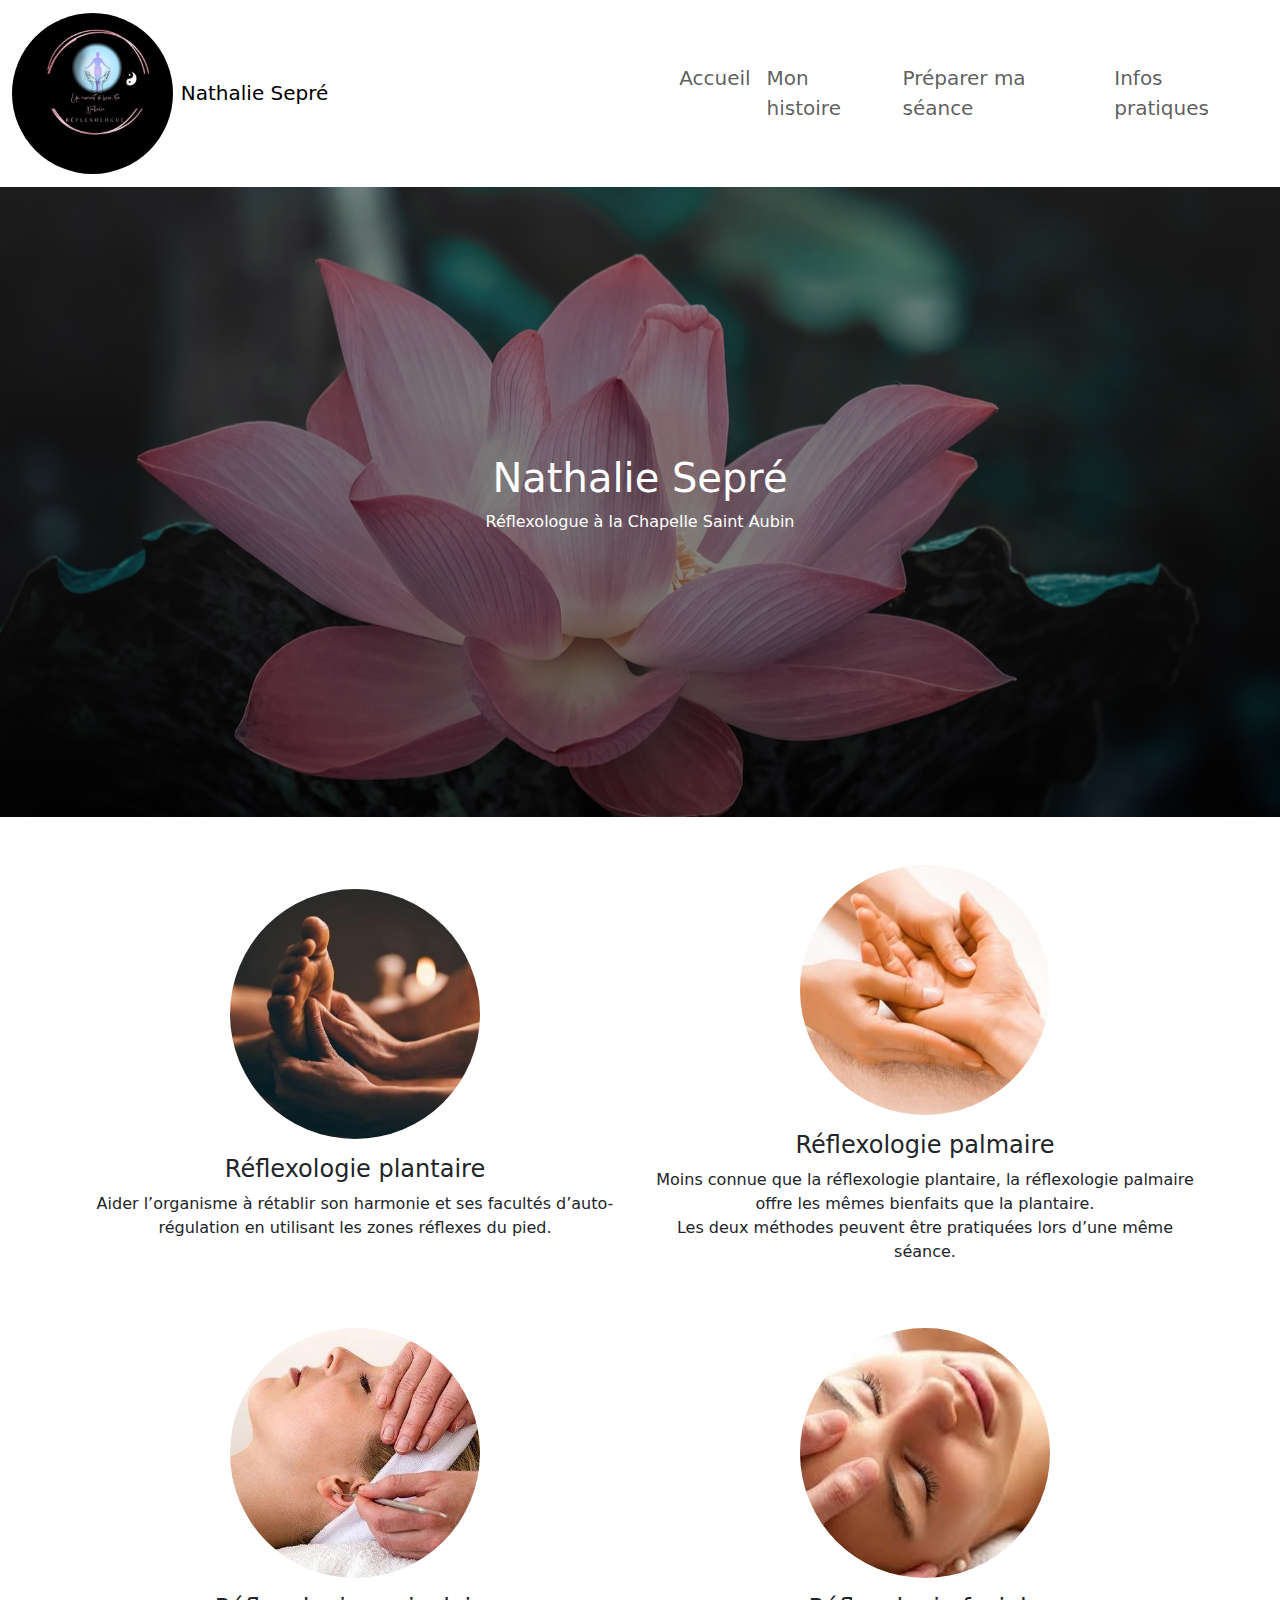
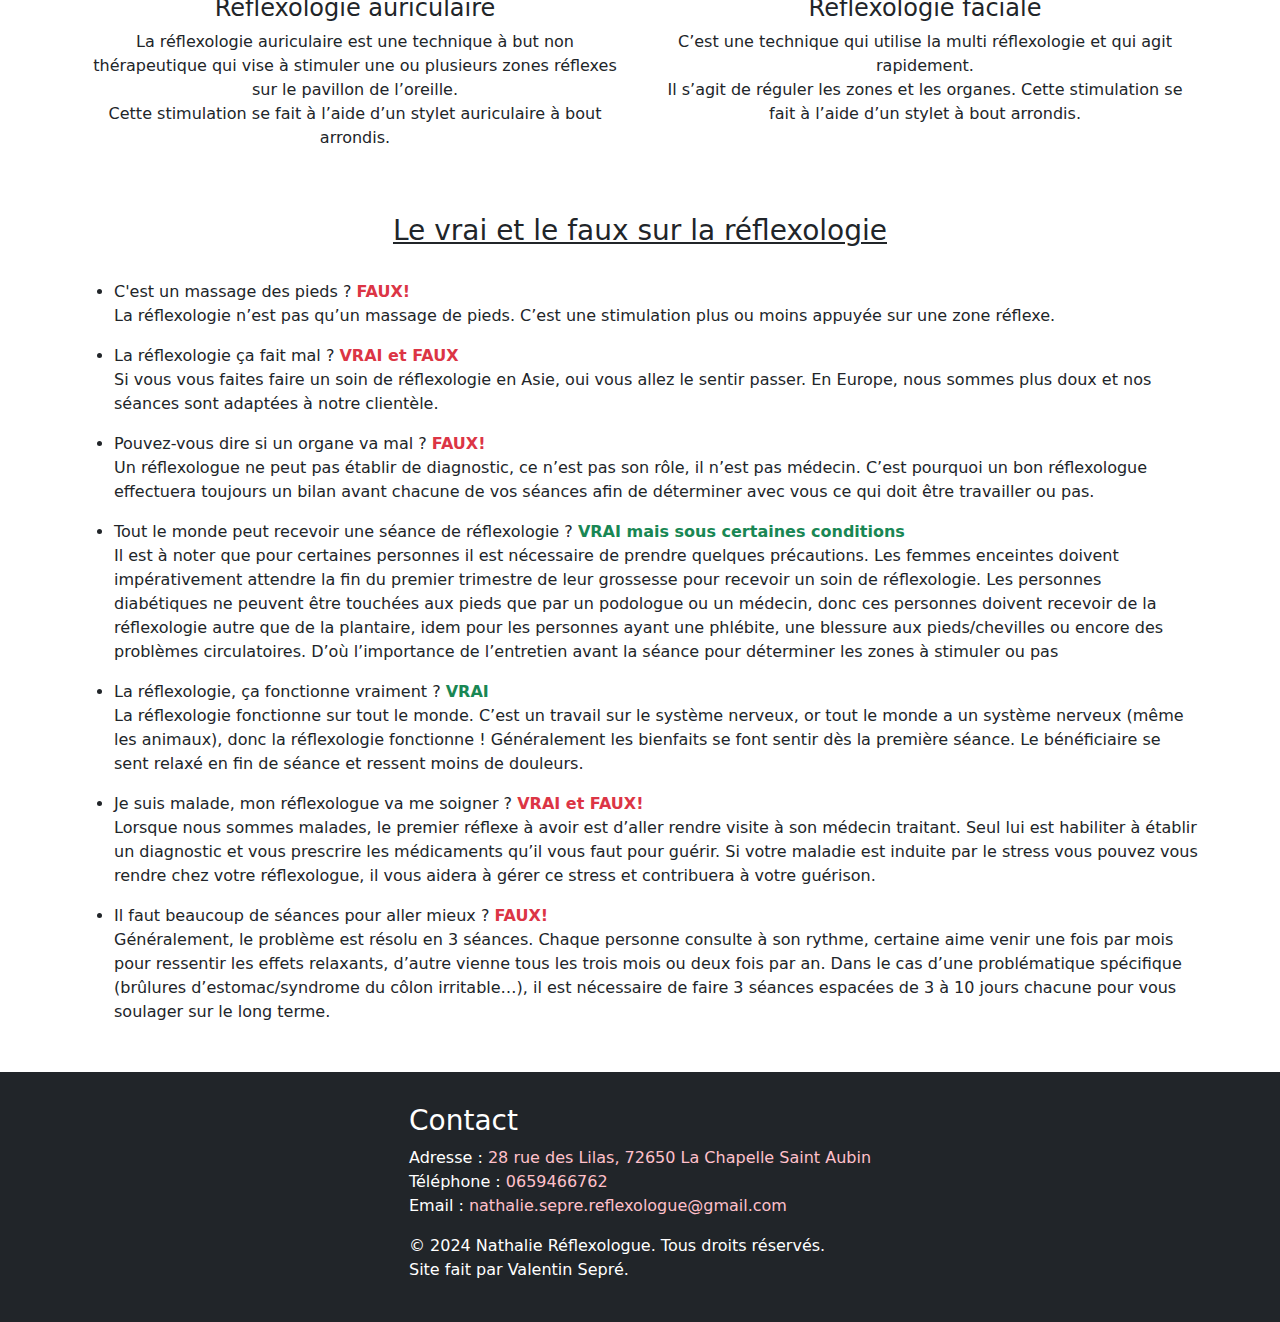
<file: index.html>
<!DOCTYPE html>
<html lang="fr">

<head>
    <meta charset="UTF-8">
    <meta name="viewport" content="width=device-width, initial-scale=1.0">
    <meta name="description" content="Site de réflexologie de Nathalie Hervier, venez découvrir mon univers!">
    <title>Nathalie Sepré Réflexologue</title>
    <link href="https://cdn.jsdelivr.net/npm/bootstrap@5.3.3/dist/css/bootstrap.min.css" rel="stylesheet"
        integrity="sha384-QWTKZyjpPEjISv5WaRU9OFeRpok6YctnYmDr5pNlyT2bRjXh0JMhjY6hW+ALEwIH" crossorigin="anonymous">
    <script src="https://cdn.jsdelivr.net/npm/bootstrap@5.3.3/dist/js/bootstrap.bundle.min.js"
        integrity="sha384-YvpcrYf0tY3lHB60NNkmXc5s9fDVZLESaAA55NDzOxhy9GkcIdslK1eN7N6jIeHz"
        crossorigin="anonymous"></script>
    <link rel="stylesheet" href="style.css">
</head>

<body>

    <head>
        <nav class="navbar navbar-expand-lg">
            <div class="container-fluid" id="accueil">
                <div class="d-flex align-items-center">
                    <a class="navbar-brand d-flex align-items-center" href="index.html">
                        <img class="w-25 me-2 rounded-pill" src="images/logo.jpg" alt="Logo du site">
                        <p class="mb-0">Nathalie Sepré</p>
                    </a>
                    <button class="navbar-toggler ms-auto border-0" type="button" data-bs-toggle="collapse"
                        data-bs-target="#navbarNav" aria-controls="navbarNav" aria-expanded="false"
                        aria-label="Toggle navigation">
                        <span class="navbar-toggler-icon"></span>
                    </button>
                </div>
                <div class="collapse navbar-collapse" id="navbarNav">
                    <ul class="navbar-nav">
                        <li class="nav-item">
                            <a class="nav-link" href="index.html">Accueil</a>
                        </li>
                        <li class="nav-item">
                            <a class="nav-link" href="parcours.html">Mon histoire</a>
                        </li>
                        <li class="nav-item">
                            <a class="nav-link" href="preparationSeance.html">Préparer ma séance</a>
                        </li>
                        <li class="nav-item">
                            <a class="nav-link" href="tarifs.html">Infos pratiques</a>
                        </li>
                    </ul>
                </div>
            </div>
        </nav>
    </head>
    <main>
        <div class="centered-text d-flex justify-content-center align-items-center text-white">
            <div>
                <h1>Nathalie Sepré</h1>
                <p class="text-img">Réflexologue à la Chapelle Saint Aubin</p>
            </div>
        </div>
        <div class="container my-5">
            <div class="row d-flex justify-content-center align-items-center">
                <div class="col-md-6 d-flex flex-column align-items-center text-center">
                    <img src="images/plantaire.jpg" alt="Image d'un massage plantaire" class="content-img">
                    <h4>Réflexologie plantaire</h4>
                    <p>Aider l’organisme à rétablir son harmonie et ses facultés d’auto-régulation en utilisant les
                        zones réflexes du pied.</p>
                </div>
                <div class="col-md-6 d-flex flex-column align-items-center text-center">
                    <img src="images/palmaire.jpg" alt="Image d'un massage palmaire" class="content-img">
                    <h4>Réflexologie palmaire</h4>
                    <p>Moins connue que la réflexologie plantaire, la réflexologie palmaire offre les mêmes bienfaits
                        que la plantaire.
                        <br> Les deux méthodes peuvent être pratiquées lors d’une même séance.
                    </p>
                </div>
            </div>
            <div class="row content-row my-5">
                <div class="col-md-6 d-flex flex-column align-items-center text-center">
                    <img src="images/auriculaire.jpg" alt="Image d'un massage auriculaire" class="content-img">
                    <h4>Réflexologie auriculaire</h4>
                    <p>La réflexologie auriculaire est une technique à but non thérapeutique qui vise à stimuler une ou
                        plusieurs zones réflexes sur le pavillon de l’oreille.
                        <br> Cette stimulation se fait à l’aide d’un
                        stylet auriculaire à bout arrondis.
                    </p>
                </div>
                <div class="col-md-6 d-flex flex-column align-items-center text-center">
                    <img src="images/faciale.jpg" alt="Image d'un massage faciale" class="content-img">
                    <h4>Réflexologie faciale</h4>
                    <p>C’est une technique qui utilise la multi réflexologie et qui agit rapidement.
                        <br> Il s’agit de
                        réguler les zones et les organes. Cette stimulation se fait à l’aide d’un stylet à bout
                        arrondis.
                    </p>
                </div>
            </div>
        </div>
        <div class="container">
            <div class="d-flex justify-content-center mt-3 text-decoration-underline">
                <h3>Le vrai et le faux sur la réflexologie </h3>
            </div>
            <div class="mt-4">
                <ul>
                    <li>
                        C'est un massage des pieds ?
                        <span class="text-danger fw-bold"> FAUX!</span>
                        <p> La réflexologie n’est pas qu’un massage de pieds. C’est une
                            stimulation plus ou moins appuyée sur une zone réflexe.
                        </p>
                    </li>
                    <li>
                        La réflexologie ça fait mal ?
                        <span class="text-danger fw-bold">VRAI et FAUX</span>
                        <p>Si vous vous faites faire un soin de réflexologie en Asie, oui vous allez le sentir passer.
                            En Europe, nous sommes plus doux et nos séances sont adaptées à notre clientèle.
                        </p>
                    </li>
                    <li>
                        Pouvez-vous dire si un organe va mal ?
                        <span class="text-danger fw-bold">FAUX! </span>
                        <p>Un réflexologue ne peut pas établir de diagnostic, ce n’est pas son rôle, il n’est pas
                            médecin. C’est pourquoi un bon réflexologue effectuera toujours un bilan avant chacune de
                            vos séances afin de déterminer avec vous ce qui doit être travailler ou pas.
                        </p>
                    </li>
                    <li>
                        Tout le monde peut recevoir une séance de réflexologie ?
                        <span class="text-success fw-bold">VRAI mais sous certaines conditions</span>
                        <p>Il est à noter que pour certaines personnes il est nécessaire de prendre quelques
                            précautions.
                            Les femmes enceintes doivent impérativement attendre la fin du premier trimestre de leur
                            grossesse pour recevoir un soin de réflexologie.
                            Les personnes diabétiques ne peuvent être touchées aux pieds que par un podologue ou un
                            médecin, donc ces personnes doivent recevoir de la réflexologie autre que de la plantaire,
                            idem pour les personnes ayant une phlébite, une blessure aux pieds/chevilles ou encore des
                            problèmes circulatoires. D’où l’importance de l’entretien avant la séance pour déterminer
                            les zones à stimuler ou pas
                        </p>
                    </li>
                    <li>
                        La réflexologie, ça fonctionne vraiment ?
                        <span class="text-success fw-bold">VRAI</span>
                        <p>La réflexologie fonctionne sur tout le monde. C’est un travail sur le système nerveux, or
                            tout le monde a un système nerveux (même les animaux), donc la réflexologie fonctionne !
                            Généralement les bienfaits se font sentir dès la première séance. Le bénéficiaire se sent
                            relaxé en fin de séance et ressent moins de douleurs.
                        </p>
                    </li>
                    <li>
                        Je suis malade, mon réflexologue va me soigner ?
                        <span class="text-danger fw-bold">VRAI et FAUX!</span>
                        <p>Lorsque nous sommes malades, le premier réflexe à avoir est d’aller rendre visite à son
                            médecin traitant. Seul lui est habiliter à établir un diagnostic et vous prescrire les
                            médicaments qu’il vous faut pour guérir.
                            Si votre maladie est induite par le stress vous pouvez vous rendre chez votre réflexologue,
                            il vous aidera à gérer ce stress et contribuera à votre guérison.
                        </p>
                    </li>
                    <li>
                        Il faut beaucoup de séances pour aller mieux ?
                        <span class="text-danger fw-bold">FAUX!</span>
                        <p>Généralement, le problème est résolu en 3 séances.
                            Chaque personne consulte à son rythme, certaine aime venir une fois par mois pour ressentir
                            les effets relaxants, d’autre vienne tous les trois mois ou deux fois par an.
                            Dans le cas d’une problématique spécifique (brûlures d’estomac/syndrome du côlon
                            irritable…), il est nécessaire de faire 3 séances espacées de 3 à 10 jours chacune pour vous
                            soulager sur le long terme.
                        </p>
                    </li>
                </ul>
            </div>
        </div>
    </main>

    <footer class="bg-dark text-white mt-5">
        <div class="container py-4">
            <div class="row mt-2">
                <div class="col-md-12 d-grid justify-content-center">
                    <h3>Contact</h3>
                    <p>
                        Adresse : <span>28 rue des Lilas, 72650 La Chapelle Saint Aubin</span><br>
                        Téléphone : <span class="phone">0659466762</span><br>
                        Email : <span>nathalie.sepre.reflexologue@gmail.com</span>
                    </p>
                    <p class="mb-0">&copy; 2024 Nathalie Réflexologue. Tous droits réservés.</p>
            <p>Site fait par Valentin Sepré.</p>
                </div>
            </div>
        </div>
    </footer>
</body>

</html>
</file>
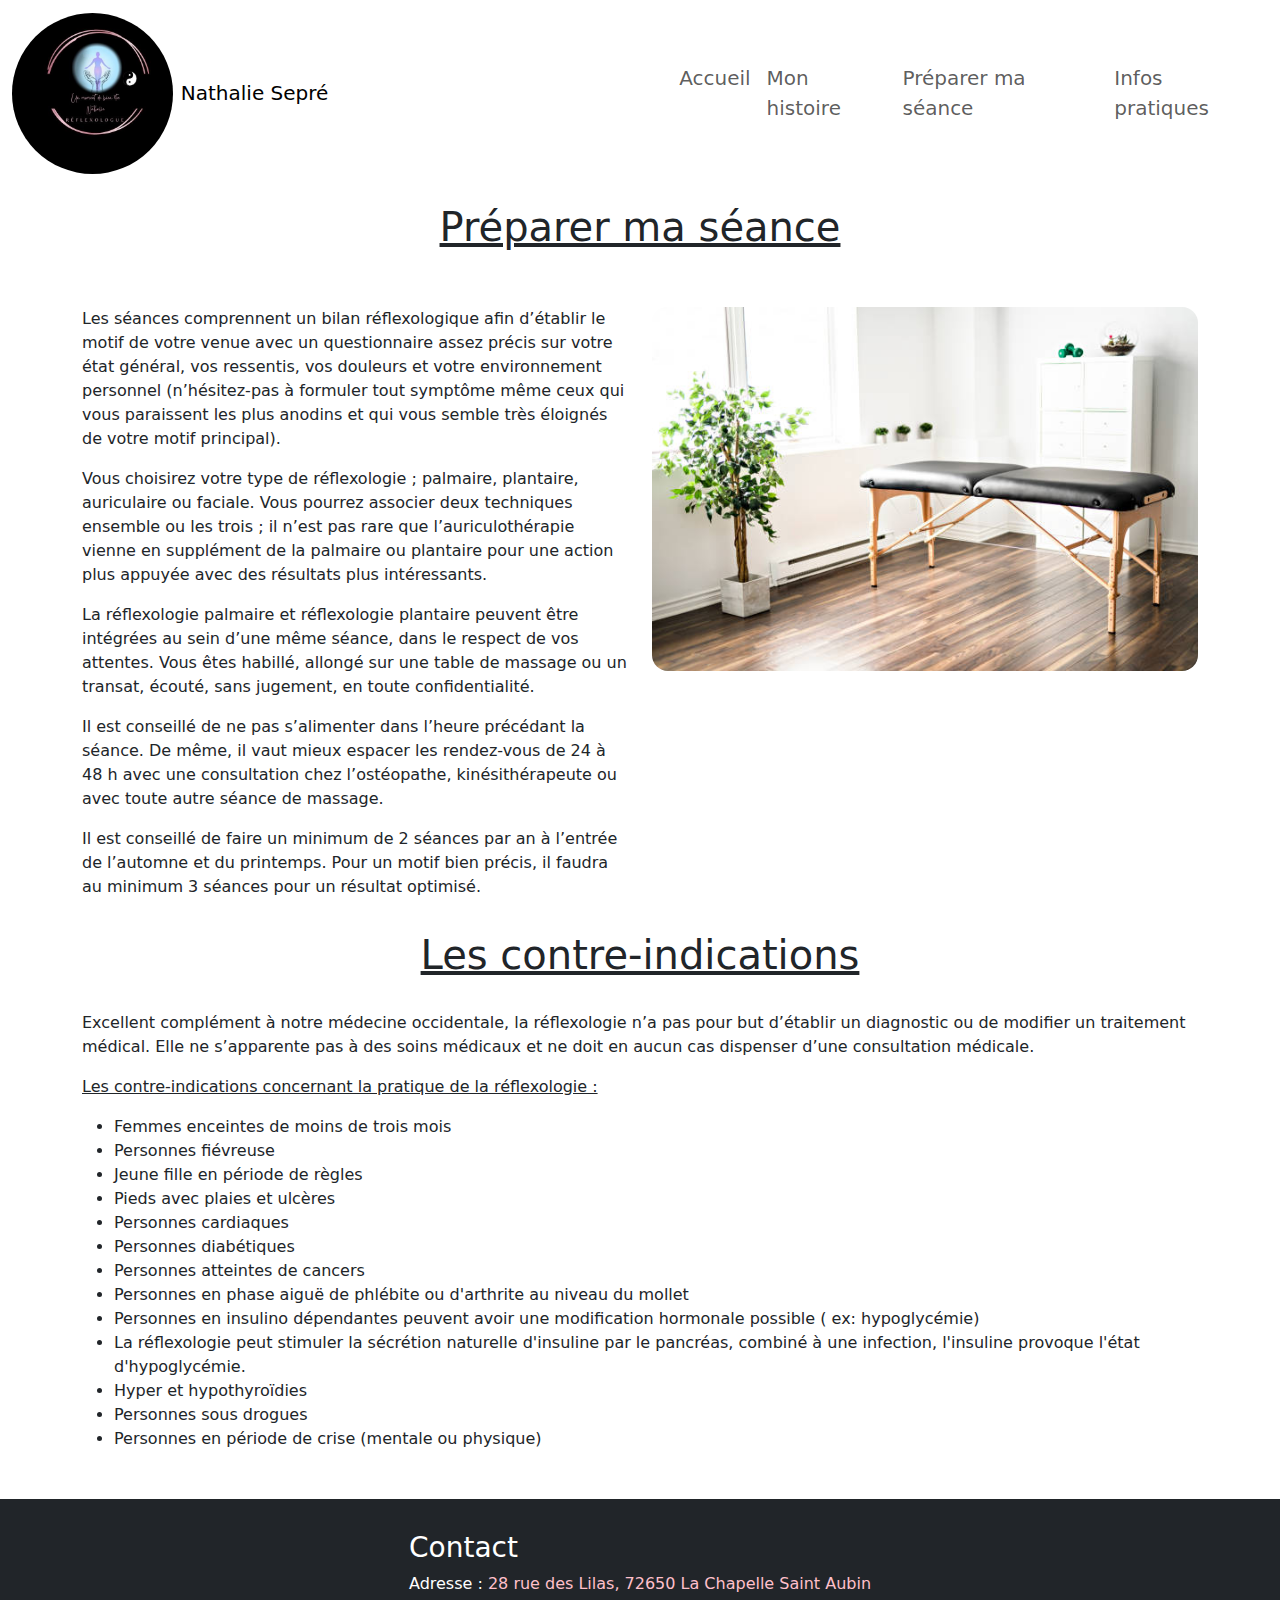
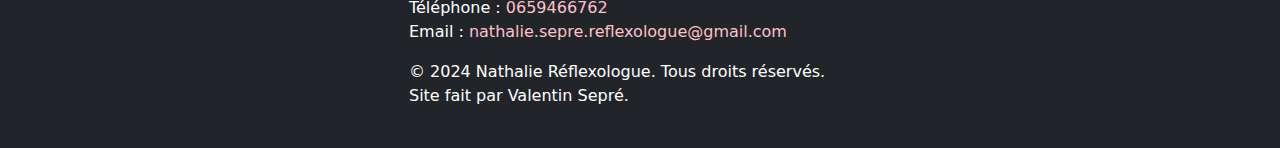
<file: preparationSeance.html>
<!DOCTYPE html>
<html lang="fr">

<head>
    <meta charset="UTF-8">
    <meta name="viewport" content="width=device-width, initial-scale=1.0">
    <title>Nathalie Sepré Réflexologue</title>
    <link href="https://cdn.jsdelivr.net/npm/bootstrap@5.3.3/dist/css/bootstrap.min.css" rel="stylesheet"
        integrity="sha384-QWTKZyjpPEjISv5WaRU9OFeRpok6YctnYmDr5pNlyT2bRjXh0JMhjY6hW+ALEwIH" crossorigin="anonymous">
    <script src="https://cdn.jsdelivr.net/npm/bootstrap@5.3.3/dist/js/bootstrap.bundle.min.js"
        integrity="sha384-YvpcrYf0tY3lHB60NNkmXc5s9fDVZLESaAA55NDzOxhy9GkcIdslK1eN7N6jIeHz"
        crossorigin="anonymous"></script>
    <link rel="stylesheet" href="style.css">
</head>

<body>

    <head>
        <nav class="navbar navbar-expand-lg">
            <div class="container-fluid" id="accueil">
                <div class="d-flex align-items-center">
                    <a class="navbar-brand d-flex align-items-center" href="index.html">
                        <img class="w-25 me-2 rounded-pill" src="images/logo.jpg" alt="Logo du site">
                        <p class="mb-0">Nathalie Sepré</p>
                    </a>
                    <button class="navbar-toggler ms-auto border-0" type="button" data-bs-toggle="collapse"
                        data-bs-target="#navbarNav" aria-controls="navbarNav" aria-expanded="false"
                        aria-label="Toggle navigation">
                        <span class="navbar-toggler-icon"></span>
                    </button>
                </div>
                <div class="collapse navbar-collapse" id="navbarNav">
                    <ul class="navbar-nav">
                        <li class="nav-item">
                            <a class="nav-link" href="index.html">Accueil</a>
                        </li>
                        <li class="nav-item">
                            <a class="nav-link" href="parcours.html">Mon histoire</a>
                        </li>
                        <li class="nav-item">
                            <a class="nav-link" href="preparationSeance.html">Préparer ma séance</a>
                        </li>
                        <li class="nav-item">
                            <a class="nav-link" href="tarifs.html">Infos pratiques</a>
                        </li>
                    </ul>
                </div>
            </div>
        </nav>
    </head>
    <main>
        <div class="container">
            <div class="d-flex justify-content-center mt-3 text-decoration-underline">
                <h1>Préparer ma séance</h1>
            </div>
            <div class="row">
                <div class="mt-5 d-grid justify-content-center align-content-center col-md-6">
                    <p>Les séances comprennent un bilan réflexologique afin d’établir le motif de votre venue avec un
                        questionnaire assez précis sur votre état général, vos ressentis, vos douleurs et votre
                        environnement personnel (n’hésitez-pas à formuler tout symptôme même ceux qui vous paraissent
                        les
                        plus anodins et qui vous semble très éloignés de votre motif principal).
                    </p>
                    <p>
                        Vous choisirez votre type de réflexologie ; palmaire, plantaire, auriculaire ou faciale.
                        Vous pourrez associer deux techniques ensemble ou les trois ; il n’est pas rare que
                        l’auriculothérapie vienne en supplément de la palmaire ou plantaire pour une action plus appuyée
                        avec des résultats plus intéressants.
                    </p>
                    <p>
                        La réflexologie palmaire et réflexologie plantaire peuvent être intégrées au sein d’une même
                        séance,
                        dans le respect de vos attentes. Vous êtes habillé, allongé sur une table de massage ou un
                        transat,
                        écouté, sans jugement, en toute confidentialité.
                    </p>
                    <p>
                        Il est conseillé de ne pas s’alimenter dans l’heure précédant la séance.
                        De même, il vaut mieux espacer les rendez-vous de 24 à 48 h avec une consultation chez
                        l’ostéopathe, kinésithérapeute ou avec toute autre séance de massage.
                    </p>
                    <p>
                        Il est conseillé de faire un minimum de 2 séances par an à l’entrée de l’automne et du
                        printemps.
                        Pour un motif bien précis, il faudra au minimum 3 séances pour un résultat optimisé.
                    </p>
                </div>
                <div class="col-md-6 mt-5">
                    <img class="rounded-4 img-fluid" src="images/istockphoto-1079107090-612x612.jpg"
                        alt="Image de table de massage">
                </div>
            </div>
        </div>
        <div class="container">
            <div class="d-flex justify-content-center mt-3 text-decoration-underline">
                <h1>Les contre-indications</h1>
            </div>
            <p class="mt-4">
                Excellent complément à notre médecine occidentale, la réflexologie n’a pas pour but d’établir un
                diagnostic ou de modifier un traitement médical. Elle ne s’apparente pas à des soins médicaux et ne doit
                en aucun cas dispenser d’une consultation médicale.
                <br>
            <p class="text-decoration-underline">Les contre-indications concernant la pratique de la réflexologie :</p>
            </p>
            <ul>
                <li>Femmes enceintes de moins de trois mois</li>
                <li>Personnes fiévreuse</li>
                <li>Jeune fille en période de règles</li>
                <li>Pieds avec plaies et ulcères</li>
                <li>Personnes cardiaques</li>
                <li>Personnes diabétiques</li>
                <li>Personnes atteintes de cancers</li>
                <li>Personnes en phase aiguë de phlébite ou d'arthrite au niveau du mollet</li>
                <li>Personnes en insulino dépendantes peuvent avoir une modification hormonale possible ( ex:
                    hypoglycémie)</li>
                <li>La réflexologie peut stimuler la sécrétion naturelle d'insuline par le pancréas, combiné à une
                    infection, l'insuline provoque l'état d'hypoglycémie.</li>
                <li>Hyper et hypothyroïdies</li>
                <li>Personnes sous drogues</li>
                <li>Personnes en période de crise (mentale ou physique)</li>
            </ul>
        </div>
    </main>
    <footer class="bg-dark text-white mt-5">
        <div class="container py-4">
            <div class="row mt-2">
                <div class="col-md-12 d-grid justify-content-center">
                    <h3>Contact</h3>
                    <p>
                        Adresse : <span>28 rue des Lilas, 72650 La Chapelle Saint Aubin</span><br>
                        Téléphone : <span class="phone">0659466762</span><br>
                        Email : <span>nathalie.sepre.reflexologue@gmail.com</span>
                    </p>
                    <p class="mb-0">&copy; 2024 Nathalie Réflexologue. Tous droits réservés.</p>
            <p>Site fait par Valentin Sepré.</p>
                </div>
            </div>
        </div>
    </footer>
</body>

</html>
</file>
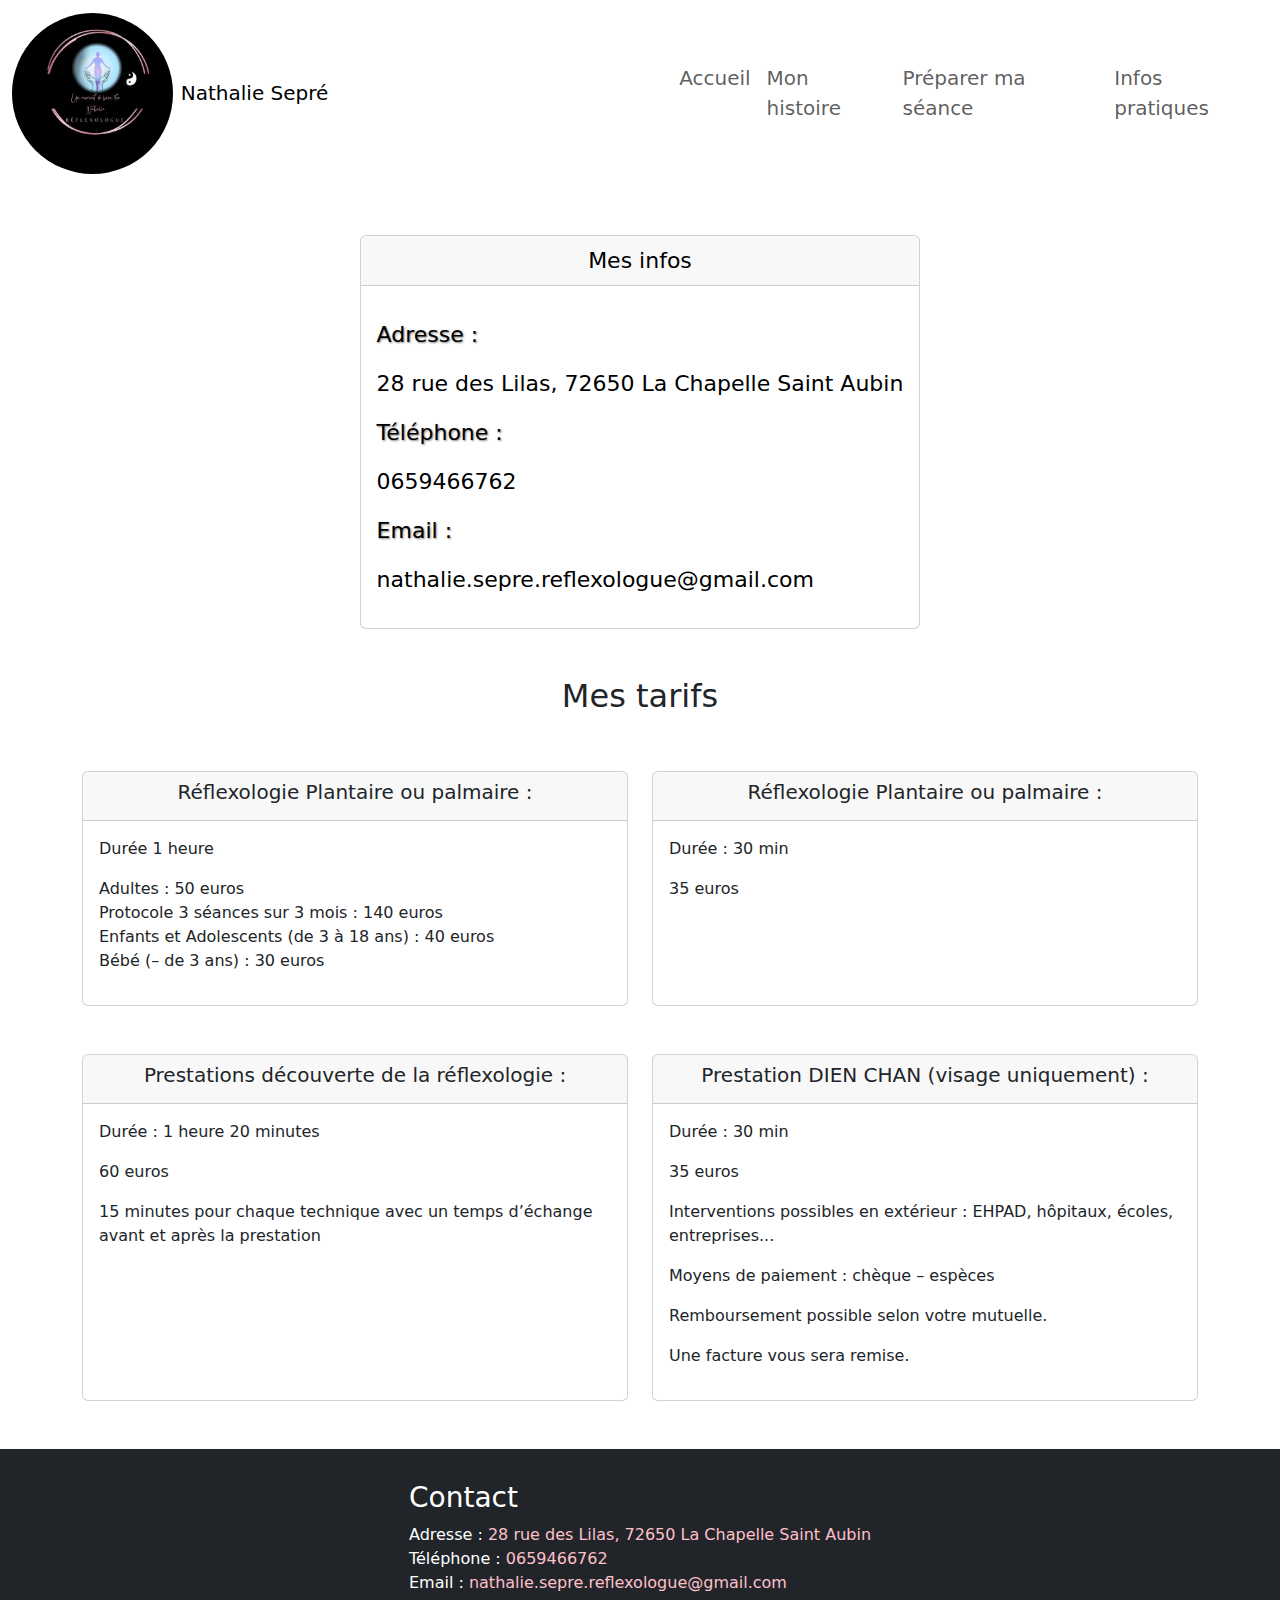
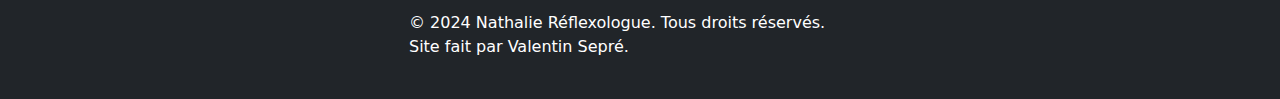
<file: tarifs.html>
<!DOCTYPE html>
<html lang="fr">

<head>
    <meta charset="UTF-8">
    <meta name="viewport" content="width=device-width, initial-scale=1.0">
    <title>Nathalie Sepré Réflexologue</title>
    <link href="https://cdn.jsdelivr.net/npm/bootstrap@5.3.3/dist/css/bootstrap.min.css" rel="stylesheet"
        integrity="sha384-QWTKZyjpPEjISv5WaRU9OFeRpok6YctnYmDr5pNlyT2bRjXh0JMhjY6hW+ALEwIH" crossorigin="anonymous">
    <script src="https://cdn.jsdelivr.net/npm/bootstrap@5.3.3/dist/js/bootstrap.bundle.min.js"
        integrity="sha384-YvpcrYf0tY3lHB60NNkmXc5s9fDVZLESaAA55NDzOxhy9GkcIdslK1eN7N6jIeHz"
        crossorigin="anonymous"></script>
    <link rel="stylesheet" href="style.css">
</head>

<body>

    <head>
        <nav class="navbar navbar-expand-lg">
            <div class="container-fluid" id="accueil">
                <div class="d-flex align-items-center">
                    <a class="navbar-brand d-flex align-items-center" href="index.html">
                        <img class="w-25 me-2 rounded-pill" src="images/logo.jpg" alt="Logo du site">
                        <p class="mb-0">Nathalie Sepré</p>
                    </a>
                    <button class="navbar-toggler ms-auto border-0" type="button" data-bs-toggle="collapse"
                        data-bs-target="#navbarNav" aria-controls="navbarNav" aria-expanded="false"
                        aria-label="Toggle navigation">
                        <span class="navbar-toggler-icon"></span>
                    </button>
                </div>
                <div class="collapse navbar-collapse" id="navbarNav">
                    <ul class="navbar-nav">
                        <li class="nav-item">
                            <a class="nav-link" href="index.html">Accueil</a>
                        </li>
                        <li class="nav-item">
                            <a class="nav-link" href="parcours.html">Mon histoire</a>
                        </li>
                        <li class="nav-item">
                            <a class="nav-link" href="preparationSeance.html">Préparer ma séance</a>
                        </li>
                        <li class="nav-item">
                            <a class="nav-link" href="tarifs.html">Infos pratiques</a>
                        </li>
                    </ul>
                </div>
            </div>
        </nav>
    </head>
    <main>
        <div class="container mt-5">
            <div class="d-flex justify-content-center">
                <div class="card card-custom">
                    <div class="card-header card-header-custom">
                        Mes infos
                    </div>
                    <div class="card-body">
                        <p class="card-text">
                            <p class="spanCard ">Adresse :<p> 28 rue des Lilas, 72650 La Chapelle Saint
                            Aubin
                        </p>
                        <p class="card-text">
                            <p class="spanCard ">Téléphone :</p> 0659466762
                        </p>
                        <p class="card-text">
                            <p class="spanCard ">Email :</p> nathalie.sepre.reflexologue@gmail.com
                        </p>
                    </div>
                </div>
            </div>
        </div>

        <div class="d-flex justify-content-center mt-5">
            <h2>Mes tarifs</h2>
        </div>

        </div>
        <div class="container mt-5">
            <!-- Première ligne de cartes -->
            <div class="row row-cols-1 row-cols-md-2">
                <div class="col">
                    <div class="card h-100">
                        <div class="card-header">
                            <h5 class="card-title text-center">Réflexologie Plantaire ou palmaire :</h5>
                        </div>
                        <div class="card-body">
                            <p>Durée 1 heure</p>
                            <p>
                                Adultes : 50 euros<br>
                                Protocole 3 séances sur 3 mois : 140 euros<br>
                                Enfants et Adolescents (de 3 à 18 ans) : 40 euros<br>
                                Bébé (– de 3 ans) : 30 euros
                            </p>
                        </div>
                    </div>
                </div>
                <div class="col">
                    <div class="card mt-3 mt-md-0 h-100">
                        <div class="card-header">
                            <h5 class="card-title text-center">Réflexologie Plantaire ou palmaire :</h5>
                        </div>
                        <div class="card-body">
                            <p>Durée : 30 min</p>
                            <p>35 euros</p>
                        </div>
                    </div>
                </div>
            </div>

            <!-- Deuxième ligne de cartes -->
            <div class="row row-cols-1 row-cols-md-2 mt-5">
                <div class="col">
                    <div class="card h-100">
                        <div class="card-header">
                            <h5 class="card-title text-center">Prestations découverte de la réflexologie :</h5>
                        </div>
                        <div class="card-body">
                            <p>Durée : 1 heure 20 minutes</p>
                            <p>60 euros</p>
                            <p>15 minutes pour chaque technique avec un temps d’échange avant et après la prestation</p>
                        </div>
                    </div>
                </div>
                <div class="col">
                    <div class="card mt-3 mt-md-0 h-100">
                        <div class="card-header">
                            <h5 class="card-title text-center">Prestation DIEN CHAN (visage uniquement) :</h5>
                        </div>
                        <div class="card-body">
                            <p>Durée : 30 min</p>
                            <p>35 euros</p>
                            <p>Interventions possibles en extérieur : EHPAD, hôpitaux, écoles, entreprises...</p>
                            <p>Moyens de paiement : chèque – espèces</p>
                            <p>Remboursement possible selon votre mutuelle.</p>
                            <p>Une facture vous sera remise.</p>
                        </div>
                    </div>
                </div>
            </div>
        </div>
    </main>
    <footer class="bg-dark text-white mt-5">
        <div class="container py-4">
            <div class="row mt-2">
                <div class="col-md-12 d-grid justify-content-center">
                    <h3>Contact</h3>
                    <p>
                        Adresse : <span>28 rue des Lilas, 72650 La Chapelle Saint Aubin</span><br>
                        Téléphone : <span class="phone">0659466762</span><br>
                        Email : <span>nathalie.sepre.reflexologue@gmail.com</span>
                    </p>
                    <p class="mb-0">&copy; 2024 Nathalie Réflexologue. Tous droits réservés.</p>
            <p>Site fait par Valentin Sepré.</p>
                </div>
            </div>
        </div>
    </footer>
</body>

</html>
</file>
<file: style.css>
.dropdown-item {
    color: dark; 
    font-size: 18px; 
}

.dropdown-item:hover,
.dropdown-item:focus {
    color: pink;
    background-color: white;
}

.navbar-toggler:focus {
    outline: none; 
    box-shadow: none; 
}

.navbar-nav .nav-link {
    font-size: 20px; 
}

ul li a:hover {
    color: pink;
}

ul li a {
    color: white;
}

.nav-item .nav-link:hover{
    color: pink;
}


.content-col {
    text-align: center;
}

.content-img {
    width: 250px;
    height: 250px;
    object-fit: cover;
    border-radius: 50%;
    margin-bottom: 1rem;
}


.btn-send{
    background-color: pink;
}

span{
    color: pink;
}

.phone{
    color: pink !important;
    text-decoration: none !important;
}

.centered-text {
    position: relative;
    background-image: linear-gradient(to bottom, rgba(48, 48, 48, 0.5), rgba(0, 0, 0, 0.5)), url('images/flower-4546245_1280.jpg');
    background-position: center;
    background-size: cover;
    height: 70vh;
    width: 100%;
    flex-direction: column;   
    text-align: center;
}

.card-custom {
    color: black;
    font-size: 22px;
}

.card-header-custom {
    color: black;
    text-align: center;
}

.spanCard{
    text-shadow: 1px 1px 2px rgba(0, 0, 0, 0.5);
}
</file>
